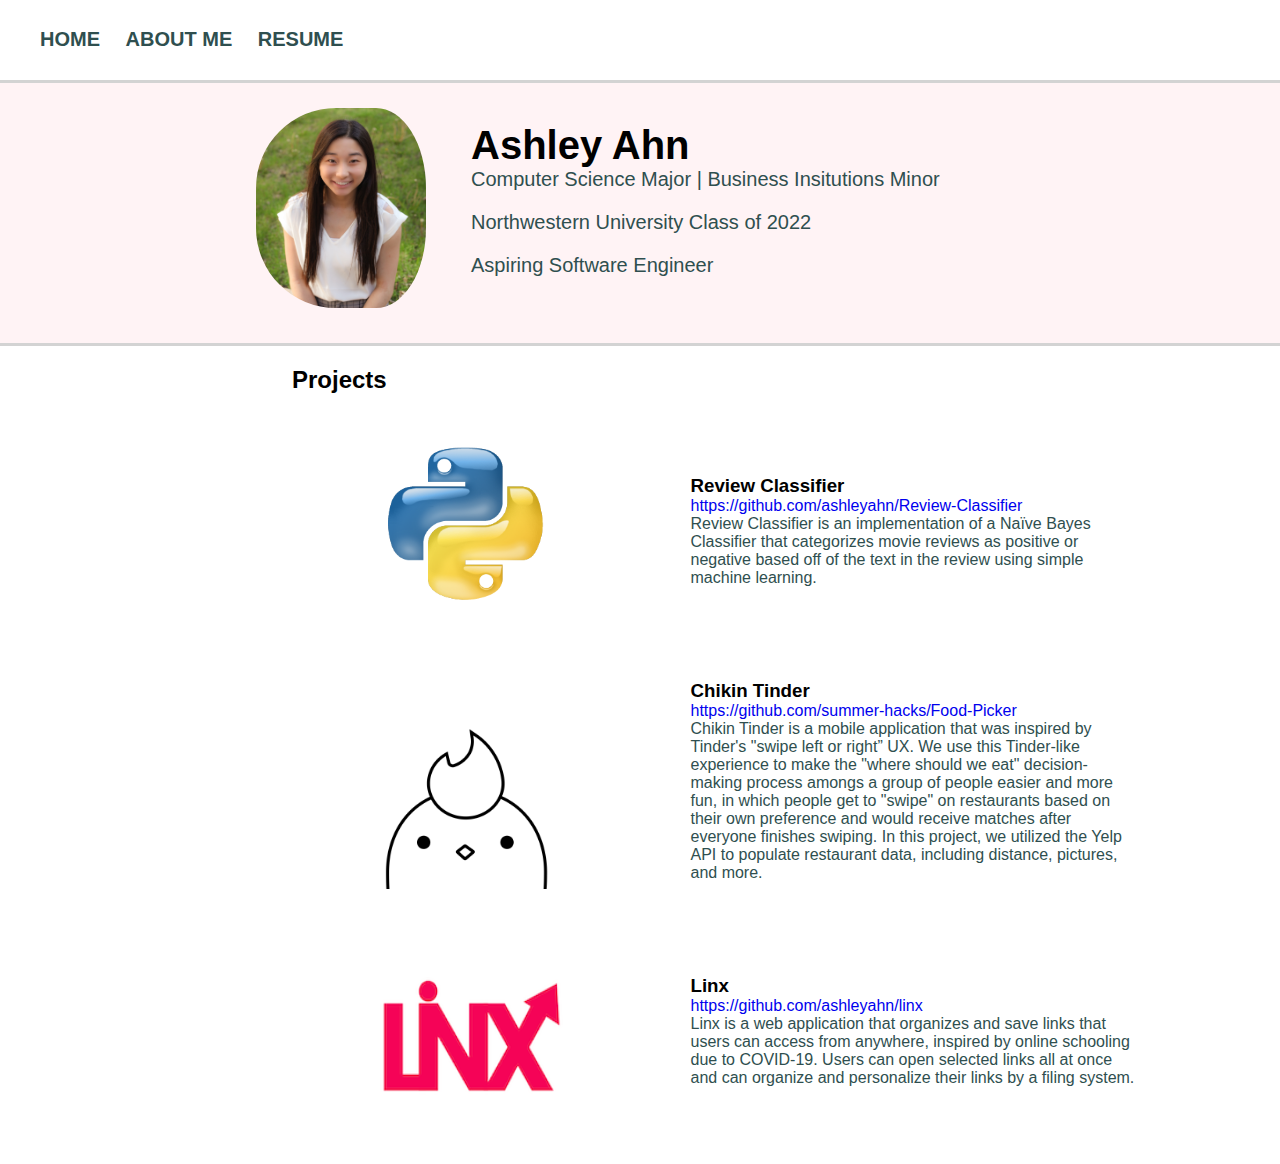
<file: index.html>
<!DOCTYPE html>
<html>
<head>
   <title>Ashley's Portfolio Site</title>
   <link rel="stylesheet" type="text/css" href="style.css"/>
</head>
<body>
   <div class= "container">
      <div class="nav-bar">
         <ul class="nav-options">
            <li><a href="index.html" class="nav-option">HOME</a></li>
            <li><a href="bio.html" class="nav-option">ABOUT ME</a></li>
            <li><a href="https://drive.google.com/file/d/1zTHWi2y0JTgU_ZzGGlMPoNfP842xGx0w/view?usp=sharing" class="nav-option">RESUME</a></li>
          </ul>
      </div>
      <header class="header">
         <div class="header-info">
            <img src="./images/headshot.jpg" id="headshot"/>
            <div class="header-me-info">
               <h1 id="name">Ashley Ahn</h1>
               <p>Computer Science Major | Business Insitutions Minor</p>
               <p>Northwestern University Class of 2022</p>
               <p>Aspiring Software Engineer</p>
            </div>
         </header>
      
      <div class="projects">
         <div class="projects-section">
         <h2>Projects</h2>
         <div class="project" id="review-classifier">
            <div class="logo">
               <img src="./images/python.png" id="python-pic"/>
            </div>
            <div class="project-details">
               <h3>Review Classifier</h3>
               <a href="https://github.com/ashleyahn/Review-Classifier" >https://github.com/ashleyahn/Review-Classifier</a>
               <div class="project-desc">
                  <p>Review Classifier is an implementation of a Naïve Bayes Classifier that categorizes movie reviews as positive or negative based off of the text in the review using simple machine learning.</p>
               </div>
            </div>
         </div>
         <div class="project" id="chikin-tinder">
            <div class="logo">
               <img src="./images/final_chikin_tinder_icon.png" id="chikin-pic"/>
            </div>
            <div class="project-details">
               <h3>Chikin Tinder</h3>
               <a href="https://github.com/summer-hacks/Food-Picker">https://github.com/summer-hacks/Food-Picker</a>
               <div class="project-desc">
                  <p>Chikin Tinder is a mobile application that was inspired by Tinder's "swipe left or right” UX. We use this Tinder-like experience to make the "where should we eat" decision-making process amongs a group of people easier and more fun, in which people get to "swipe" on restaurants based on their own preference and would receive matches after everyone finishes swiping. In this project, we utilized the Yelp API to populate restaurant data, including distance, pictures, and more. </p>
               </div>
            </div>
         </div>
         <div class="project" id="linx">
            <div class="logo">
               <img src="./images/linx.png" id="linx-pic"/>
            </div>
            <div class="project-details">
               <h3>Linx</h3>
               <a href="https://github.com/ashleyahn/linx" >https://github.com/ashleyahn/linx</a>
               <div class="project-desc">
                  <p>Linx is a web application that organizes and save links that users can access from anywhere, inspired by online schooling due to COVID-19. Users can open selected links all at once and can organize and personalize their links by a filing system.</p>
               </div>
            </div>
         </div>
         
      </div>
      </div>
   </div>
   <script src="main.js"></script>
</body>
</html>
</file>
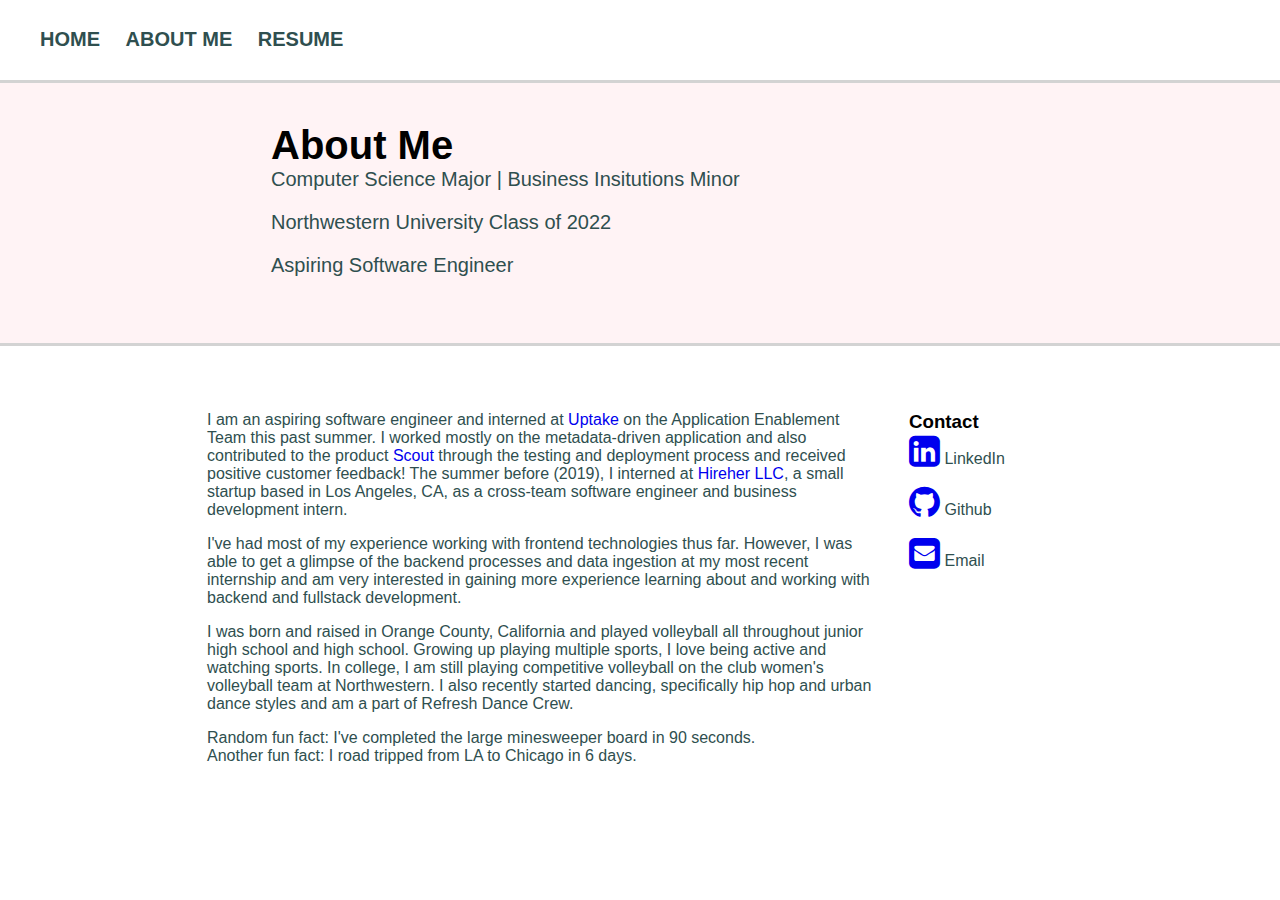
<file: bio.html>
<!DOCTYPE html>
<html>
<head>
   <link rel="stylesheet" type="text/css" href="style.css"/>
   <link rel="stylesheet" href="https://cdnjs.cloudflare.com/ajax/libs/font-awesome/4.7.0/css/font-awesome.min.css">
</head>
<body>
    <div class= "container">
        <div class="nav-bar">
           <ul class="nav-options">
              <li><a href="https://ashleyahn.github.io/portfolio-website/" class="nav-option">HOME</a></li>
              <li><a href="bio.html" class="nav-option">ABOUT ME</a></li>
              <li><a href="https://drive.google.com/file/d/1uCNCtiZ8LFeI19EUhG5N1nt8LhUWc9WM/view?usp=sharing" class="nav-option">RESUME</a></li>
            </ul>
        </div>
        <header class="header">
            <div class="header-info">
                <div class="header-me-info">
                    <h1 id="name">About Me</h1>
                    <p>Computer Science Major | Business Insitutions Minor</p>
                    <p>Northwestern University Class of 2022</p>
                    <p>Aspiring Software Engineer</p>
            </div>
        </header>
        <div class="about-me">
            <div class="bio-section">
            <div class="about-me-details">
                <p>I am an aspiring software engineer and interned at <a href="https://www.uptake.com/">Uptake</a> on the Application Enablement Team this past summer. I worked mostly on the metadata-driven application and also contributed to the product <a href="https://www.uptake.com/products/scout">Scout</a> through the testing and deployment process and received positive customer feedback! The summer before (2019), I interned at <a href="http://hireher.com/">Hireher LLC</a>, a small startup based in Los Angeles, CA, as a cross-team software engineer and business development intern.</p>
                <p>I've had most of my experience working with frontend technologies thus far. However, I was able to get a glimpse of the backend processes and data ingestion at my most recent internship and am very interested in gaining more experience learning about and working with backend and fullstack development.</p>
                <p>I was born and raised in Orange County, California and played volleyball all throughout junior high school and high school. Growing up playing multiple sports, I love being active and watching sports. In college, I am still playing competitive volleyball on the club women's volleyball team at Northwestern. I also recently started dancing, specifically hip hop and urban dance styles and am a part of Refresh Dance Crew. </p>
                <p>Random fun fact: I've completed the large minesweeper board in 90 seconds. <br> Another fun fact: I road tripped from LA to Chicago in 6 days.</p>
            </div>
            <div class="contact-info">
                <h3>Contact</h3>
                <div class="contact-details">
                    <a href="https://www.linkedin.com/in/ashley-ahn-81800b19a/" class="links">
                        <i class="fa fa-linkedin-square" style="font-size:36px"></i>
                        <p class="contact-title">LinkedIn</p>
                    </a>
                    <a href="https://github.com/ashleyahn" class="links">
                        <i class="fa fa-github" style="font-size:36px"></i>
                        <p class="contact-title">Github</p>
                    </a>
                    <a href="mailto: ashleyahn2022@u.northwestern.edu" class="links">
                        <i class="fa fa-envelope-square" style="font-size:36px"></i>
                        <p class="contact-title">Email</p>
                    </a>
                </div>
            </div>
            </div>
        </div>
    </div>
    <script src="main.js"></script>
</body>
</html>
</file>
<file: style.css>
.nav-bar{
	width: 100%;
	height: 40px;
	margin-bottom: 20px;
	position: relative;
}

a {
	text-decoration: none;
}

.nav-options {
	padding-top: 8px;
	font-family: 'Lucida Sans', 'Lucida Sans Regular', 'Lucida Grande', 'Lucida Sans Unicode', Geneva, Verdana, sans-serif,sans-serif;
	font-weight: bold;
	font-size: 20px;
}

.nav-option {
	padding-right: 20px;
	padding-left: 0px;
	color: darkslategray;

}

body {
	background-repeat: no-repeat;
	font-family: Avenir, sans-serif;
	margin: 0;
}

#headshot{
	border-radius: 40%;
	height: 200px;
	width: 170px;
	display: inline-block;
	padding-right: 30px;
}

.header{
	width: 100%;
	height: 260px;
	background-color: #fff3f5;
	border-top-color: lightgray;
	border-bottom-color: lightgray;
	border-bottom-width: 3px;
	border-bottom-style: solid;
	border-top-style: solid;
}

.header-info{
	margin: auto;
	margin-top: 25px;
	margin-bottom: 25px;
	width: 60%;
}

.header-me-info{
	display: inline-block;
	margin: 0;
	padding: 15px;
	position: absolute;
	font-size: 20px;
}

#name {
	margin: 0px;
}

p {
	margin: 0px;
	color: darkslategray
}

li{
	display: inline;
}

.projects {
	width: 70%;
	margin: auto;
	margin-top: 20px;
}

.project {
	width: 100%;
	display: flex;
  	justify-content: center;
}

.project-details{
	display: inline-block;
	width: 50%;
	margin: auto;
}

.project-desc{
	height: 50%;
	width: 100%;
}

.more-info-button {
	display: block;
}

h3{
	margin: 0;
}

.logo{
	/* vertical-align: middle; */
	height: 250px;
	/* display: inline-block; */
	width: 250px;
	margin: 0 auto;
	display: flex;
  	justify-content: center;
}

#python-pic {
	height: 250px;
	width: 200px;
	margin: auto;
}

#linx-pic{
	height: 125px;
	width: 200px;
	margin: auto;
}

#chikin-pic {
	height: 200px;
	width: 200px;
	margin: auto;
}

.about-me {
	width: 70%;
	margin: auto;
	margin-top: 20px;
}

.about-me-details {
	margin-top: 30px;
	display: inline-block;
	padding: 15px;
	width: 75%;
}

.contact-info {
	display: inline-block;
	margin-top: 0;
	width: 25%;
	position: absolute;
	margin-top: 30px;
	padding: 15px;
}

.bio-section {
	width: 100%;
}

i {
	display: inline-block;
}

.contact-title {
	display: inline-block;
}

.links {
	display:block;
}

.projects-section {
	width: 100%;
	margin-left: 100px;
}

p { margin-bottom: 1em; }
</file>
